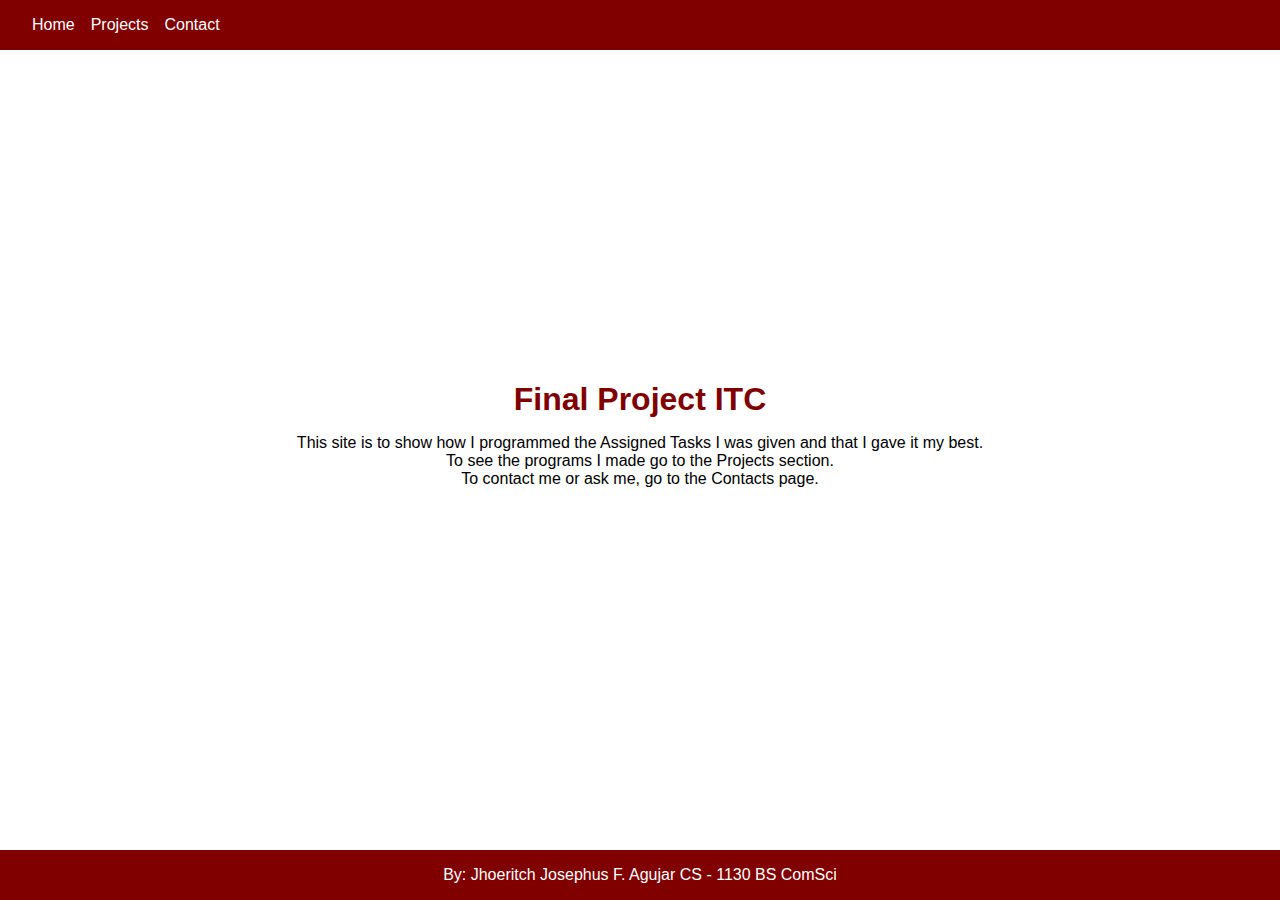
<file: index.html>
<!DOCTYPE html>
<html lang="en">
<head>
    <meta charset="UTF-8">
    <title>Final Project ITC</title>
    <link rel="stylesheet" href="index.css">
</head>
<body>
    <nav class="navbar">
        <div class="burger-menu" onclick="toggleMenu()">
            <div class="burger-line"></div>
            <div class="burger-line"></div>
            <div class="burger-line"></div>
        </div>
        <div class="navbar-links">
            <a href="#" onclick="showSection('home')">Home</a>
            <a href="#" onclick="showSection('projects')">Projects</a>
            <a href="#" onclick="showSection('contacts')">Contact</a>
        </div>
    </nav>
    
    <div class="content">
        <div id="home-section" class="section">
            <h1>Final Project ITC</h1>
            <p>This site is to show how I programmed the Assigned Tasks I was given and that I gave it my best.</p>
            <p>To see the programs I made go to the Projects section.</p>
            <p>To contact me or ask me, go to the Contacts page.</p>
        </div>
        
        <div id="projects-section" class="section" style="display: none;">
            <h2>Projects</h2>
            <div id="project-content">
                <a href="#" class="project-link" onclick="loadProject('convertor')">Convertor</a><br><br>
                <a href="#" class="project-link" onclick="loadProject('income-tax')">Income Tax Calculator</a><br><br>
                <a href="#" class="project-link" onclick="loadProject('natural-numbers')">First N Natural Numbers</a><br><br>
                <a href="#" class="project-link" onclick="loadProject('payroll')">Payroll</a>
            </div>
        </div>
        <div id="project-iframe-container" style="display: none;">
                <iframe id="project-iframe" src="" width="100%" height="600px" frameborder="0"></iframe>
                <button onclick="closeProject()">Back to Projects</button>
        </div>
        
        <div id="contacts-section" class="section" style="display: none;">
            <h2>Contact Information</h2>
            <p>Email: jjfagujar@addu.edu.ph</p>
            <p>Phone No: 0977 317 5805 Globe Telecom</p>
            <p>Phone No: 0947 484 1876 Smart</p>
            <p>Facebook: Jhoeritch Agujar</p>
        </div>
    </div>
    <footer>By: Jhoeritch Josephus F. Agujar CS - 1130 BS ComSci</footer>
    <script src="index.js"></script>
</body>
</html>
</file>
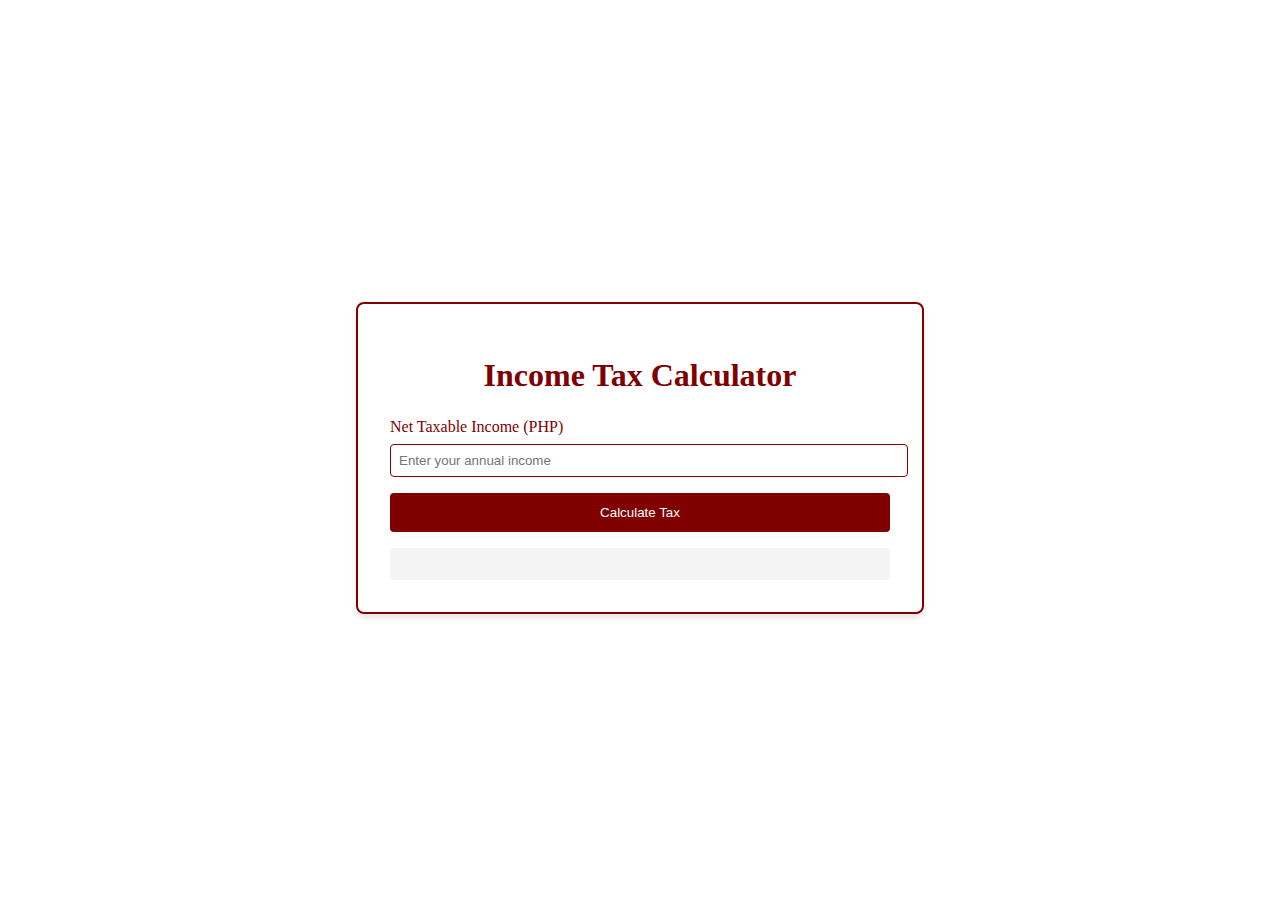
<file: income-tax.html>
<!DOCTYPE html>
<html lang="en">
<head>
    <meta charset="UTF-8">
    <title>Income Tax Calculator</title>
    <link rel="stylesheet" href="income-tax.css">
</head>
<body>
    <div class="calculator">
        <h1>Income Tax Calculator</h1>
        <div class="form-group">
            <label for="income">Net Taxable Income (PHP)</label>
            <input type="number" id="income" placeholder="Enter your annual income">
        </div>
        <button id="calculate-btn">Calculate Tax</button>
        <div id="result"></div>
    </div>
    <script src="income-tax.js"></script>
</body>
</html>
</file>
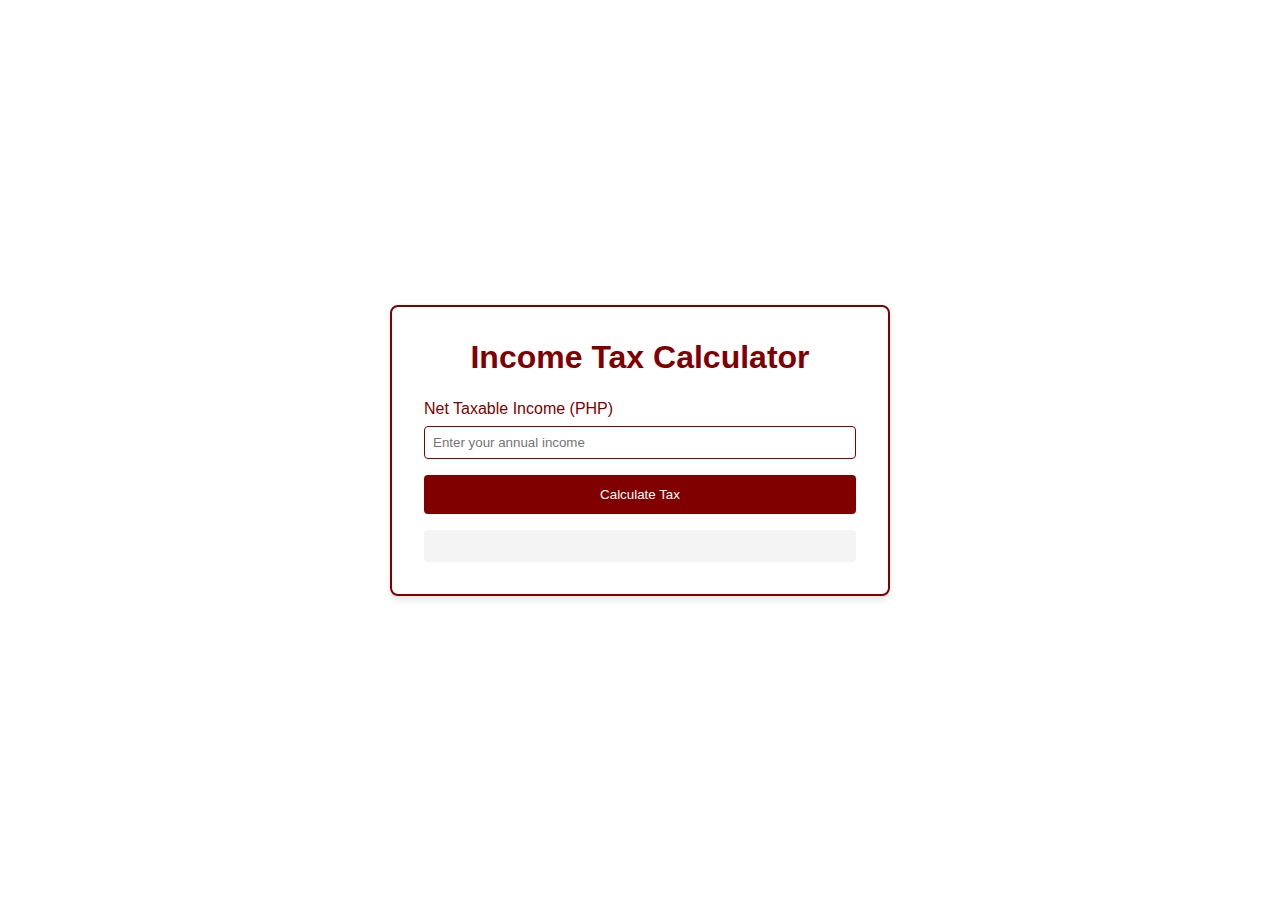
<file: itc.html>
<!DOCTYPE html>
<html lang="en">
<head>
    <meta charset="UTF-8">
    <title>Income Tax Calculator</title>
    <link rel="stylesheet" href="itc.css">
</head>
<body>
    <div class="calculator">
        <h1>Income Tax Calculator</h1>
        <div class="form-group">
            <label for="income">Net Taxable Income (PHP)</label>
            <input type="number" id="income" placeholder="Enter your annual income">
        </div>
        <button id="calculate-btn">Calculate Tax</button>
        <div id="result"></div>
    </div>
    <script src="itc.js"></script>
</body>
</html>
</file>
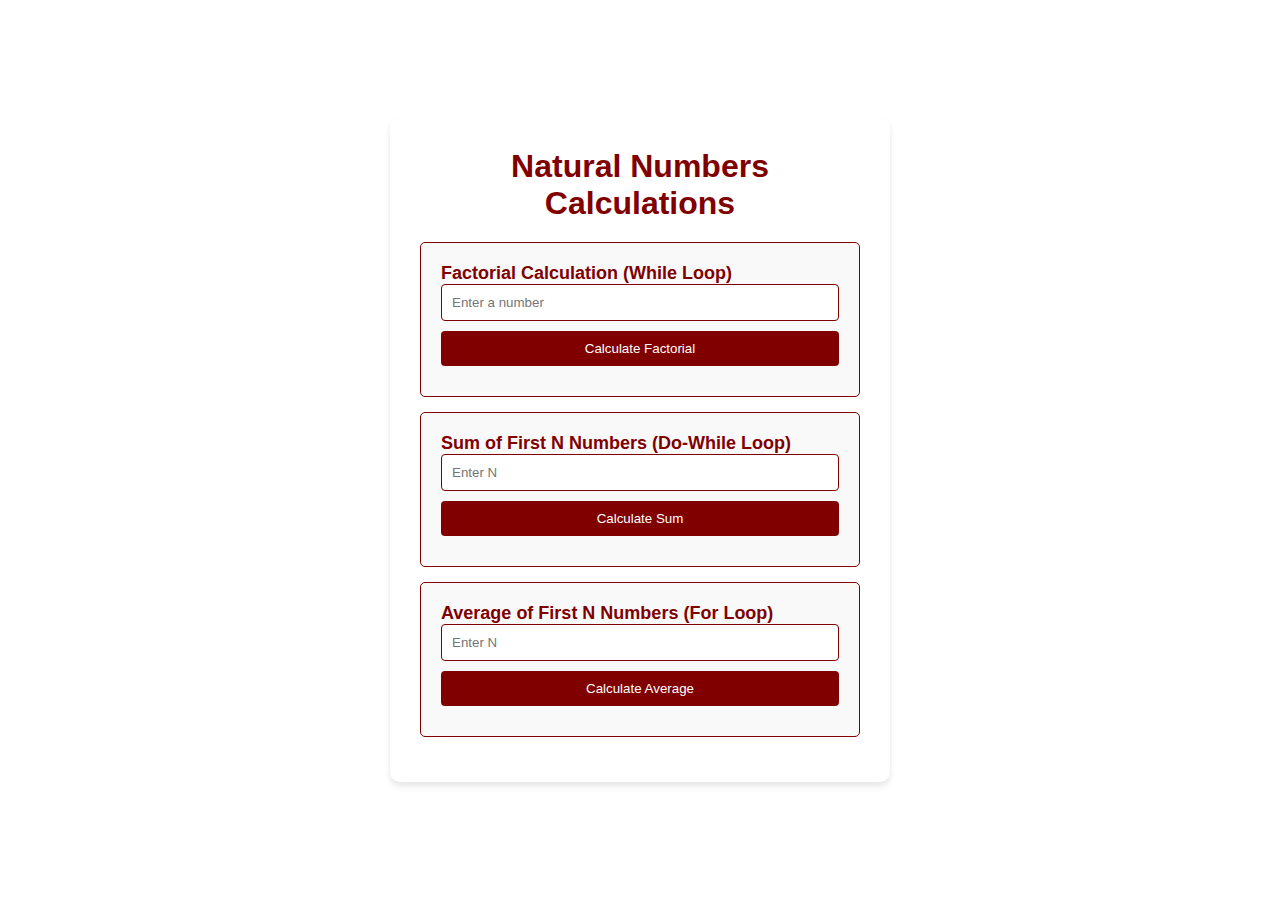
<file: natural-number.html>
<!DOCTYPE html>
<html lang="en">
<head>
    <meta charset="UTF-8">
    <meta name="viewport" content="width=device-width, initial-scale=1.0">
    <title>Natural Numbers Calculations</title>
    <link rel="stylesheet" href="natural-numbers.css">
</head>
<body>
    <div class="container">
        <h1>Natural Numbers Calculations</h1>
        
        <div class="calculation-section">
            <h2>Factorial Calculation (While Loop)</h2>
            <input type="number" id="factorialInput" placeholder="Enter a number">
            <button onclick="calculateFactorial()">Calculate Factorial</button>
            <p id="factorialResult"></p>
        </div>

        <div class="calculation-section">
            <h2>Sum of First N Numbers (Do-While Loop)</h2>
            <input type="number" id="sumInput" placeholder="Enter N">
            <button onclick="calculateSum()">Calculate Sum</button>
            <p id="sumResult"></p>
        </div>

        <div class="calculation-section">
            <h2>Average of First N Numbers (For Loop)</h2>
            <input type="number" id="averageInput" placeholder="Enter N">
            <button onclick="calculateAverage()">Calculate Average</button>
            <p id="averageResult"></p>
        </div>
    </div>

    <script src="natural-numbers.js"></script>
</body>
</html>
</file>
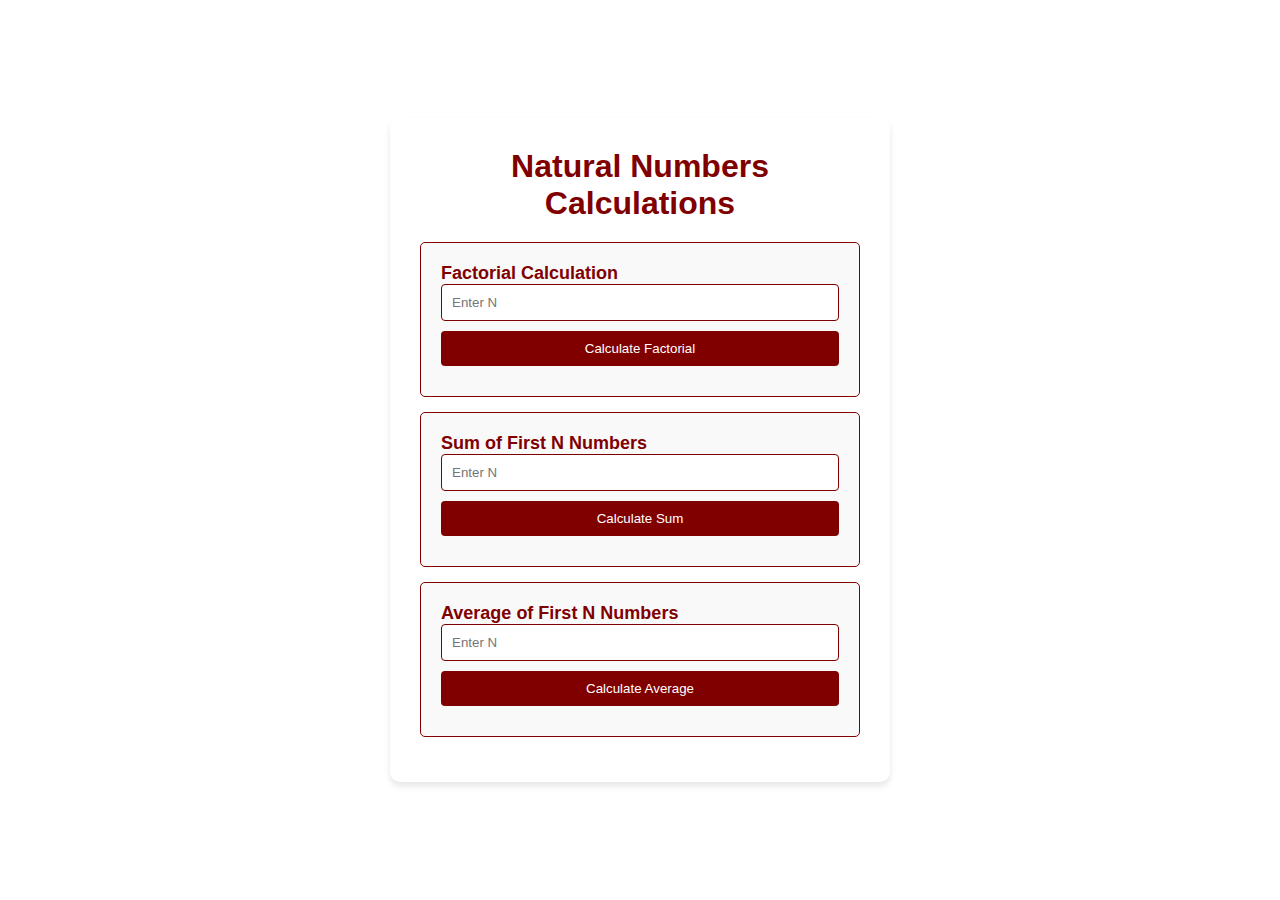
<file: natural-numbers.html>
<!DOCTYPE html>
<html lang="en">
<head>
    <meta charset="UTF-8">
    <meta name="viewport" content="width=device-width, initial-scale=1.0">
    <title>Natural Numbers Calculations</title>
    <link rel="stylesheet" href="natural-numbers.css">
</head>
<body>
    <div class="container">
        <h1>Natural Numbers Calculations</h1>
        
        <div class="calculation-section">
            <h2>Factorial Calculation</h2>
            <input type="number" id="factorialInput" placeholder="Enter N">
            <button onclick="calculateFactorial()">Calculate Factorial</button>
            <p id="factorialResult"></p>
        </div>

        <div class="calculation-section">
            <h2>Sum of First N Numbers</h2>
            <input type="number" id="sumInput" placeholder="Enter N">
            <button onclick="calculateSum()">Calculate Sum</button>
            <p id="sumResult"></p>
        </div>

        <div class="calculation-section">
            <h2>Average of First N Numbers</h2>
            <input type="number" id="averageInput" placeholder="Enter N">
            <button onclick="calculateAverage()">Calculate Average</button>
            <p id="averageResult"></p>
        </div>
    </div>

    <script src="natural-numbers.js"></script>
</body>
</html>
</file>
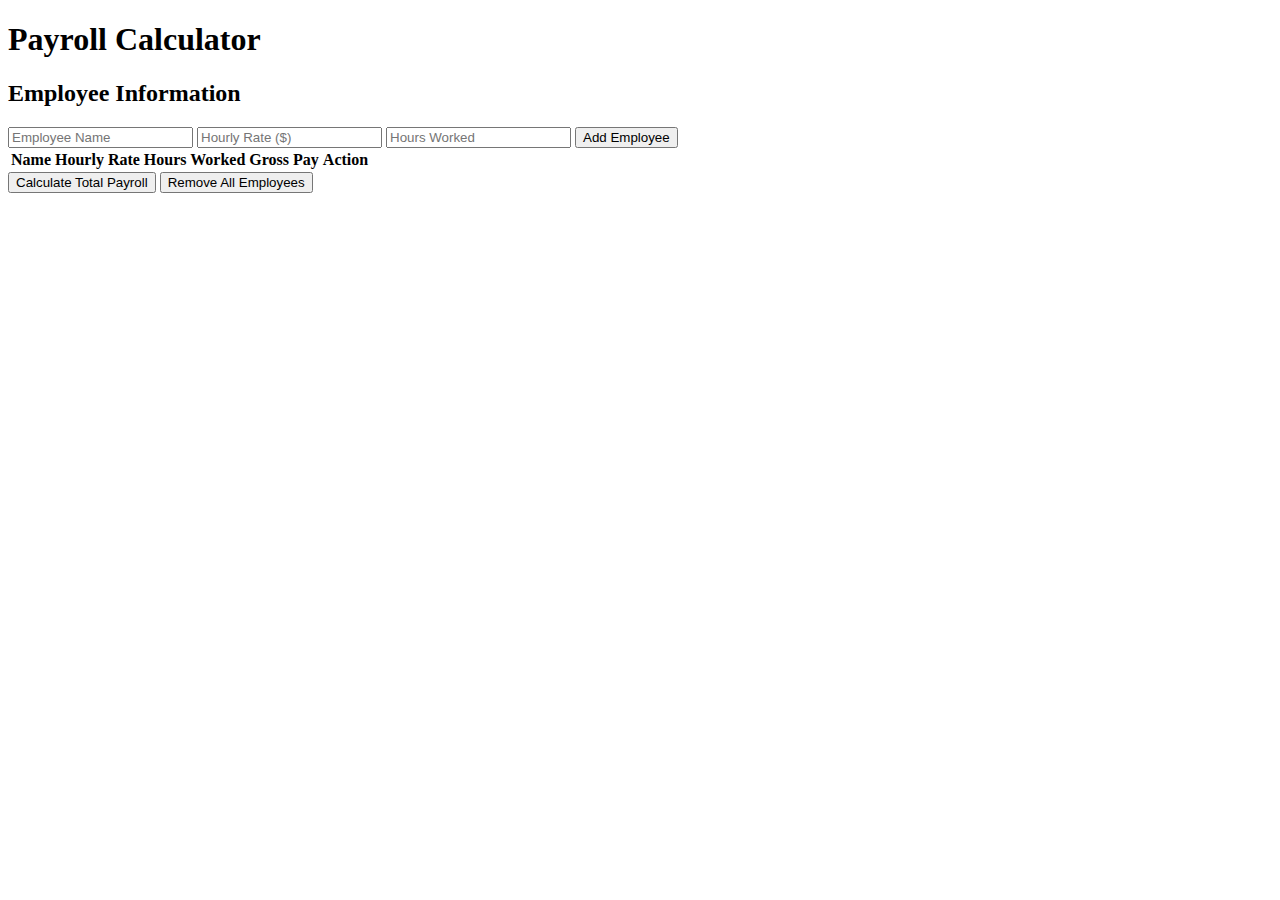
<file: payroll.html>
<!DOCTYPE html>
<html lang="en">
<head>
    <meta charset="UTF-8">
    <meta name="viewport" content="width=device-width, initial-scale=1.0">
    <title>Payroll Calculator</title>
    <link rel="stylesheet" href="payroll.css">
</head>
<body>
    <div class="container">
        <h1>Payroll Calculator</h1>
        <div class="calculation-section">
            <h2>Employee Information</h2>
            <input type="text" id="employeeName" placeholder="Employee Name">
            <input type="number" id="hourlyRate" placeholder="Hourly Rate ($)">
            <input type="number" id="hoursWorked" placeholder="Hours Worked">
            <button onclick="addEmployee()">Add Employee</button>
        </div>
        <table id="employeeTable">
            <thead>
                <tr>
                    <th>Name</th>
                    <th>Hourly Rate</th>
                    <th>Hours Worked</th>
                    <th>Gross Pay</th>
                    <th>Action</th>
                </tr>
            </thead>
            <tbody id="employeeTableBody"></tbody>
        </table>
        <div class="button-group">
            <button onclick="calculateTotalPayroll()">Calculate Total Payroll</button>
            <button onclick="removeAllEmployees()" class="remove-all-btn">Remove All Employees</button>
        </div>
        <p id="result"></p>
    </div>

    <!-- Modal for Confirmation -->
    <div id="confirmationModal" class="modal">
        <div class="modal-content">
            <h3>Are you sure?</h3>
            <div class="modal-buttons">
                <button id="confirmYes">Yes</button>
                <button id="confirmNo">No</button>
            </div>
        </div>
    </div>

    <script src="payroll.js"></script>
</body>
</html>
</file>
<file: index.css>
* {
    margin: 0;
    padding: 0;
    box-sizing: border-box;
    font-family: Arial, sans-serif;
}
body {
    background-color: white;
    display: flex;
    flex-direction: column;
    min-height: 100vh;
}
.navbar {
    background-color: maroon;
    display: flex;
    justify-content: space-between;
    align-items: center;
    padding: 1rem 2rem;
}
.navbar-links {
    display: flex;
    gap: 1rem;
}
.navbar-links a {
    color: white;
    text-decoration: none;
    transition: color 0.3s ease;
}
.navbar-links a:hover {
    color: #ffcccc;
}
.burger-menu {
    display: none;
    flex-direction: column;
    cursor: pointer;
}
.burger-line {
    width: 25px;
    height: 3px;
    background-color: white;
    margin: 3px 0;
    transition: 0.4s;
}
.content {
    flex-grow: 1;
    display: flex;
    flex-direction: column;
    justify-content: center;
    align-items: center;
    padding: 2rem;
}
/* NEW SECTION VISIBILITY STYLES */
.section {
    display: none;
    width: 100%;
    max-width: 800px;
    text-align: center;
    padding: 2rem;
}
#home-section {
    display: block; /* Home section visible by default */
}
/* END OF NEW SECTION VISIBILITY STYLES */
#home-section, 
#projects-section, 
#contacts-section {
    max-width: 800px;
    margin-bottom: 2rem;
}
h1, h2 {
    color: maroon;
    margin-bottom: 1rem;
}
.project-link {
    display: inline-block;
    background-color: maroon;
    color: white;
    padding: 0.5rem 1rem;
    text-decoration: none;
    border-radius: 5px;
    transition: background-color 0.3s ease;
}
.project-link:hover {
    background-color: #8b0000;
}
footer {
    background-color: maroon;
    color: white;
    text-align: center;
    padding: 1rem;
    width: 100%;
}
/* Responsive Design */
@media screen and (max-width: 768px) {
    .navbar-links {
        display: none;
        flex-direction: column;
        width: 100%;
        position: absolute;
        top: 70px;
        left: 0;
        background-color: maroon;
        padding: 1rem;
    }
    .navbar-links.active {
        display: flex;
    }
    .navbar-links a {
        margin: 0.5rem 0;
        text-align: center;
    }
    .burger-menu {
        display: flex;
    }
    .content {
        padding: 1rem;
    }
}
#project-iframe-container {
    width: 100%;
    max-width: 800px;
    max-height: calc(100vh - 200px); /* Adjust height based on the navbar and footer size */
    overflow: hidden; /* Prevents scrolling within the container */
    display: flex;
    flex-direction: column;
    justify-content: center;
    align-items: center;
    margin: 0 auto;
}

#project-iframe {
    width: 100%;
    max-height: calc(100vh - 250px); /* Adjust iframe height to fit */
    border: 2px solid maroon;
    border-radius: 8px;
    overflow: hidden;
}

#project-iframe-container button {
    margin-top: 15px;
    background-color: maroon;
    color: white;
    border: none;
    padding: 10px 20px;
    border-radius: 4px;
    cursor: pointer;
}
</file>
<file: income-tax.css>
body {
    background-color: white;
    display: flex;
    flex-direction: column;
    justify-content: center;
    align-items: center;
    min-height: 100vh;
}
.calculator {
    background-color: white;
    border: 2px solid maroon;
    border-radius: 8px;
    padding: 2rem;
    width: 100%;
    max-width: 500px;
    box-shadow: 0 4px 6px rgba(0,0,0,0.1);
}
h1 {
    color: maroon;
    text-align: center;
    margin-bottom: 1.5rem;
}
.form-group {
    margin-bottom: 1rem;
}
label {
    display: block;
    margin-bottom: 0.5rem;
    color: maroon;
}
input {
    width: 100%;
    padding: 0.5rem;
    border: 1px solid maroon;
    border-radius: 4px;
}
#calculate-btn {
    width: 100%;
    background-color: maroon;
    color: white;
    border: none;
    padding: 0.75rem;
    border-radius: 4px;
    cursor: pointer;
    transition: background-color 0.3s ease;
}
#calculate-btn:hover {
    background-color: #8b0000;
}
#result {
    margin-top: 1rem;
    padding: 1rem;
    background-color: #f4f4f4;
    border-radius: 4px;
    text-align: center;
    color: maroon;
}
</file>
<file: itc.css>
* {
    margin: 0;
    padding: 0;
    box-sizing: border-box;
    font-family: Arial, sans-serif;
}
body {
    background-color: white;
    display: flex;
    flex-direction: column;
    justify-content: center;
    align-items: center;
    min-height: 100vh;
}
.calculator {
    background-color: white;
    border: 2px solid maroon;
    border-radius: 8px;
    padding: 2rem;
    width: 100%;
    max-width: 500px;
    box-shadow: 0 4px 6px rgba(0,0,0,0.1);
}
h1 {
    color: maroon;
    text-align: center;
    margin-bottom: 1.5rem;
}
.form-group {
    margin-bottom: 1rem;
}
label {
    display: block;
    margin-bottom: 0.5rem;
    color: maroon;
}
input {
    width: 100%;
    padding: 0.5rem;
    border: 1px solid maroon;
    border-radius: 4px;
}
#calculate-btn {
    width: 100%;
    background-color: maroon;
    color: white;
    border: none;
    padding: 0.75rem;
    border-radius: 4px;
    cursor: pointer;
    transition: background-color 0.3s ease;
}
#calculate-btn:hover {
    background-color: #8b0000;
}
#result {
    margin-top: 1rem;
    padding: 1rem;
    background-color: #f4f4f4;
    border-radius: 4px;
    text-align: center;
    color: maroon;
}
</file>
<file: natural-numbers.css>
* {
    margin: 0;
    padding: 0;
    box-sizing: border-box;
    font-family: Arial, sans-serif;
}

body {
    background-color: white;
    display: flex;
    justify-content: center;
    align-items: center;
    min-height: 100vh;
}

.container {
    background-color: white;
    border-radius: 10px;
    box-shadow: 0 4px 6px rgba(0, 0, 0, 0.1);
    padding: 30px;
    width: 100%;
    max-width: 500px;
}

h1 {
    text-align: center;
    color: maroon;
    margin-bottom: 20px;
}

.calculation-section {
    background-color: #f9f9f9;
    border-radius: 5px;
    padding: 20px;
    margin-bottom: 15px;
    border: 1px solid maroon;
}

h2 {
    color: maroon;
    margin-top: 0;
    font-size: 18px;
}

input {
    width: 100%;
    padding: 10px;
    margin-bottom: 10px;
    border: 1px solid maroon;
    border-radius: 4px;
    box-sizing: border-box;
}

button {
    width: 100%;
    padding: 10px;
    background-color: maroon;
    color: white;
    border: none;
    border-radius: 4px;
    cursor: pointer;
    transition: background-color 0.3s ease;
}

button:hover {
    background-color: #8b0000;
}

p {
    margin-top: 10px;
    text-align: center;
    font-weight: bold;
    color: #333;
}
</file>
<file: payroll.css>
/* Modal Background */
.modal {
    display: none; /* Hidden by default */
    position: fixed;
    z-index: 1;
    left: 0;
    top: 0;
    width: 100%;
    height: 100%;
    background-color: rgba(0, 0, 0, 0.5);
    justify-content: center;
    align-items: center;
    padding: 20px;
}

/* Modal Content */
.modal-content {
    background-color: white;
    padding: 20px;
    border-radius: 5px;
    width: 300px;
    text-align: center;
}

/* Modal Buttons */
.modal-buttons {
    margin-top: 15px;
}

.modal-buttons button {
    padding: 10px;
    width: 80px;
    margin: 5px;
    cursor: pointer;
}

#confirmYes {
    background-color: white;
    color: maroon;
    border: 1px solid maroon;
}

#confirmNo {
    background-color: #dc3545;
    color: white;
    border: none;
}

#confirmYes:hover {
    background-color: #f8f8f8;
}

#confirmNo:hover {
    background-color: #c82333;
}
</file>
